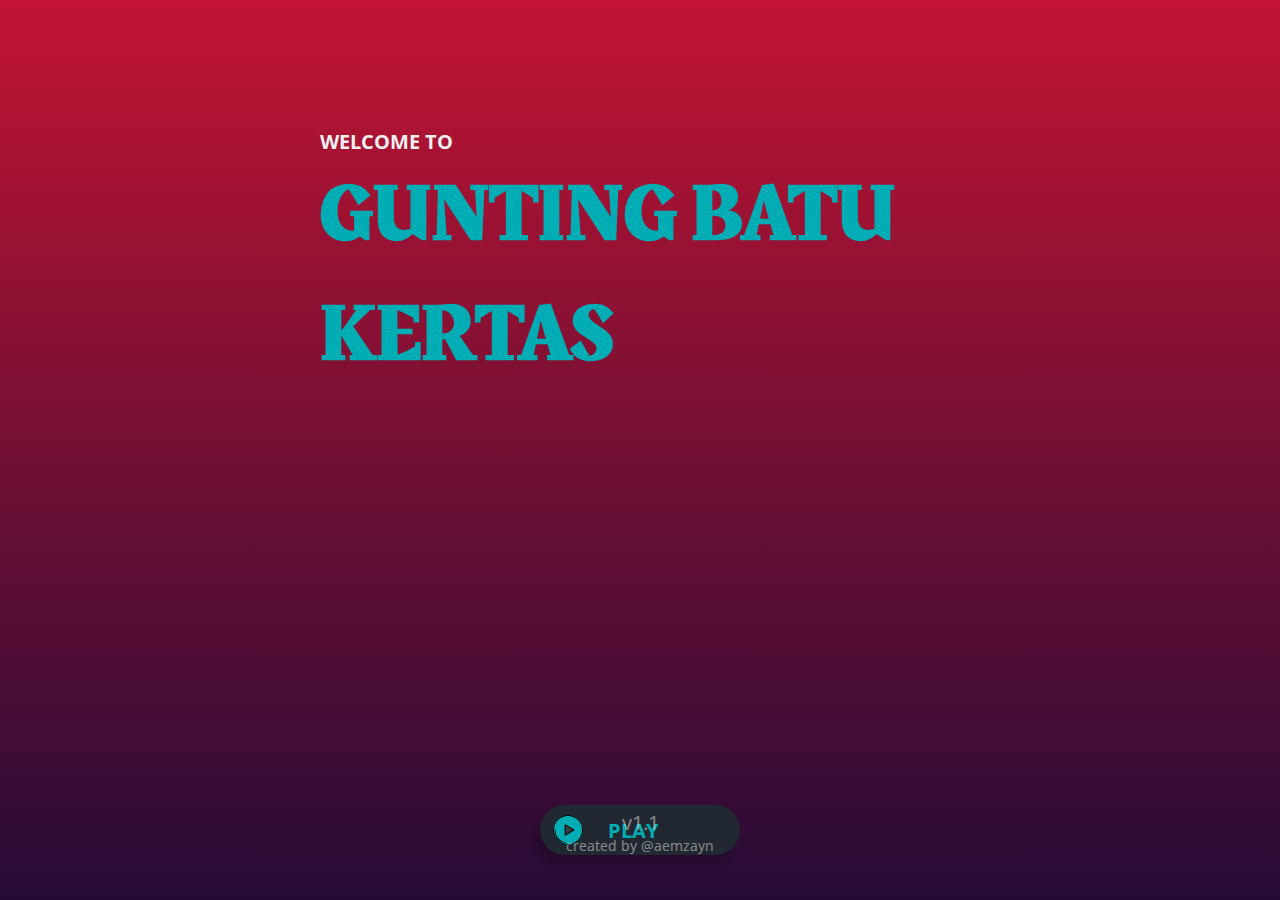
<file: index.html>
<!DOCTYPE html>
<html lang="en">

<head>
    <meta charset="UTF-8">
    <meta name="viewport" content="width=device-width, initial-scale=1.0">
    <meta http-equiv="X-UA-Compatible" content="ie=edge">
    <link rel="stylesheet" href="style.css">

    <!-- Font -->
    <link href="https://fonts.googleapis.com/css?family=Open+Sans:400,600,700|Rakkas&display=swap" rel="stylesheet">

    <title>GuntingBatuKertas</title>
</head>

<body>
    <div class="container">

        <!-- Title -->
        <div class="container-title">
            <div class="title">
                <h3>Welcome to</h3>
                <h1>gunting batu kertas</h1>
            </div>
        </div>

        <!-- Play Button -->
        <div class="btn-wrapper">
            <a href="play.html" class="play-btn">
                <img class="play-logo" src="images/play.svg" alt="play">
                <p class="play-text">PLAY</p>
            </a>
        </div>

        <!-- Footer -->
        <div class="footer">
            <p class="version">v1.1</p>
            <p class="author">created by @aemzayn</p>
        </div>

    </div>
</body>

</html>
</file>
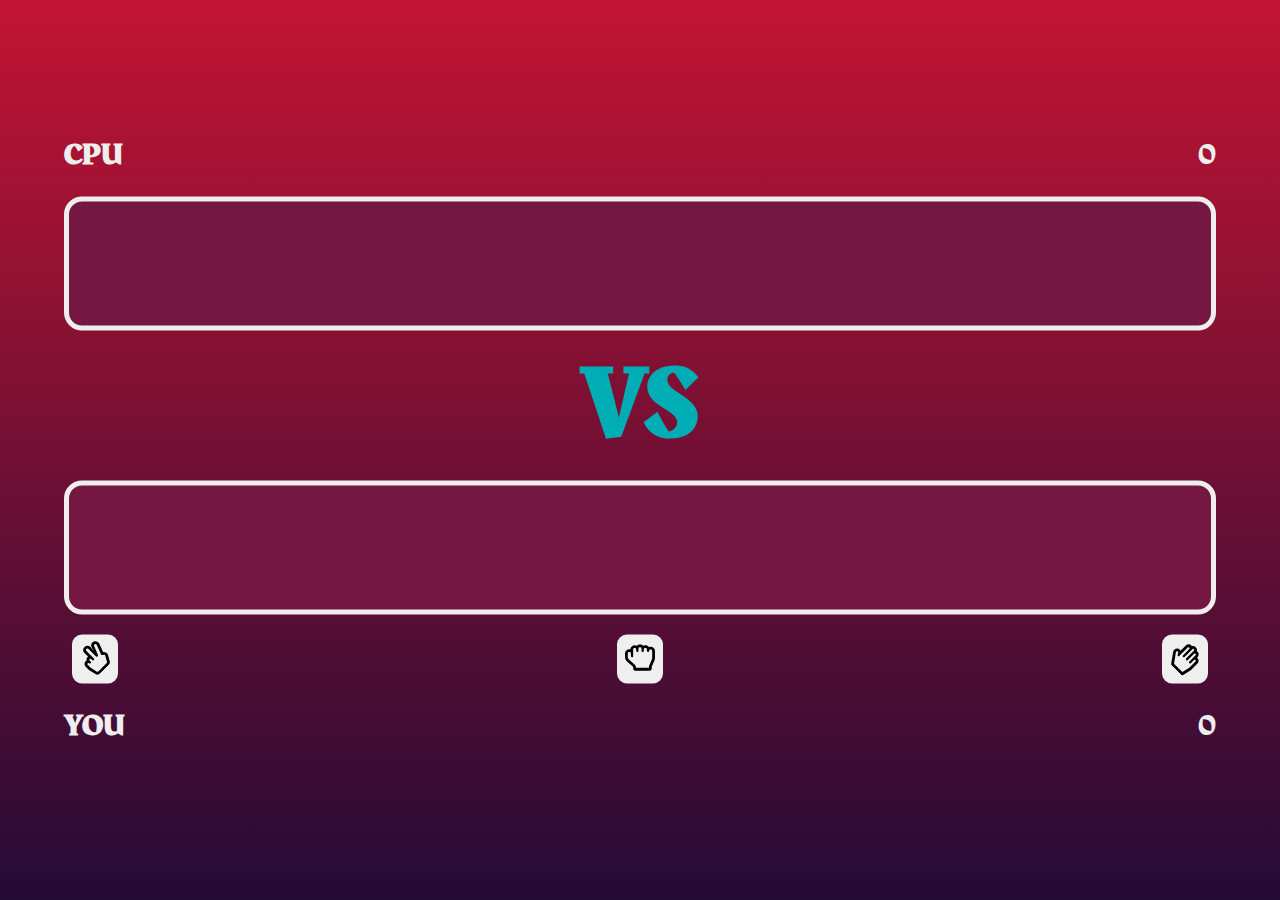
<file: play.html>
<!DOCTYPE html>
<html lang="en">

<head>
    <meta charset="UTF-8">
    <meta name="viewport" content="width=device-width, initial-scale=1.0">
    <meta http-equiv="X-UA-Compatible" content="ie=edge">
    <link rel="stylesheet" href="style.css">
    <title>Gunting Batu Kertas</title>

    <!-- Font -->
    <link href="https://fonts.googleapis.com/css?family=Open+Sans:400,600|Rakkas&display=swap" rel="stylesheet">

</head>

<body>
    <div class="base">

        <div class="match-container">

            <!-- CPU -->
            <div class="box cpu">

                <!-- CPU's Name and Score -->
                <div class="name-score">
                    <h2 class="name">CPU</h2>
                    <p id="cpu-score">0</p>
                </div>

                <!-- CPU's Choices Display -->
                <div id="cpu" class="display">
                    <div id="cpu-display" class="cpu-display">

                    </div>
                </div>
            </div>
            <!-- CPU END -->


            <h1 class="vs">VS</h1>


            <!-- PLAYER 1 -->
            <div class="box player">

                <!-- Button untuk milih gunting batu kertas -->
                <div id="p" class="display">
                    <div id="p-display" class="p-display">

                    </div>
                </div>

                <div class="btn-action">
                    <button class="btn btn-player gunting"><img src="images/gunting.svg" alt="hand-scissors"></button>
                    <button class="btn btn-player batu"><img src="images/batu.svg" alt="hand-rock"></button>
                    <button class="btn btn-player kertas"><img src="images/kertas.svg" alt="hand-paper"></button>
                </div>


                <!-- p1 nama dan score -->
                <div class="name-score">
                    <h2 class="name">YOU</h2>
                    <p id="p-score">0</p>
                </div>
            </div>
            <!-- P1 END -->
        </div>
    </div>


    <script src="app.js"></script>
</body>

</html>
</file>
<file: style.css>
* {
    padding: 0;
    margin: 0;
    box-sizing: border-box;
}

body {
    background: transparent linear-gradient(180deg, #C31432 0%, #240B36 100%) 0% 0% no-repeat padding-box;
    height: 100vh;
    text-align: center;
    overflow: hidden;
}


h1 {
    font-family: 'Rakkas', cursive;
    text-transform: uppercase;
    color: #00ADB5;
    font-size: 4rem;
}

h2 {
    font-size: 30px;
}

h3 {
    font-family: 'Open Sans', sans-serif;
    font-size: 1.25rem;
    color: #eeeeee;
    text-transform: uppercase;
}

a {
    text-decoration: none;
    font-family: 'Open Sans', sans-serif;
}

p {
    font-size: 20px;
    font-family: 'Open Sans', sans-serif;
    color: #eeeeee;
}

/* General classes */

.btn {
    display: inline-block;
    border-radius: 10px;
    border: none;
    margin: 0 0.625em;
    outline: none;
}

/* Style index.html */

.container {
    height: 100vh;
    width: 100%;
    padding: 8rem 2rem 2rem;
    display: flex;
    flex-direction: column;
    align-content: space-around;
}

/* Title */

.title {
    text-align: left;
}

/* Button */

.btn-wrapper {
    align-self: center;
    margin: 3em 0 0;
}

.play-btn {
    /* Button size */
    width: 200px;
    padding: 10px;
    border-radius: 50px;

    /* Display */
    display: flex;

    /* Button property */
    cursor: pointer;
    background-color: #222831;
    box-shadow: -6px 9px 6px #00000029;
}

.play-btn>* {
    margin: 0 .2em;
}

.play-logo {
    height: 30px;
    width: 30px;
    align-self: flex-start;
}

.play-text {
    color: #00ADB5;
    font-weight: 700;
    align-self: center;
    position: relative;
    left: 10%;
}

/* Footer */

.footer {
    text-align: center;
    opacity: .5;
    width: 100%;
    position: absolute;
    bottom: 5vh;
    left: 50%;
    transform: translateX(-50%);
}

.author {
    font-size: 14px;
}

/* ------------------------------------- Style play.css ------------------------------------ */

.base {
    width: 100%;
    background-image: url(images/bg.svg);
    background-repeat: no-repeat;
    background-position-y: 40%;
    background-size: 100%;
    position: absolute;
    top: 50%;
    transform: translateY(-50%);
}

.match-container {
    padding: 0 4em;
}

.box {
    color: #eeeeee;
}


/* Name and Score */

.name-score {
    display: flex;
    width: 100%;
    justify-content: space-between;
    margin-bottom: 20px;
}

.name-score>* {
    font-size: 1.875em;
    font-family: 'Rakkas', cursive;
}

.name {
    float: left;
}

/* For Both Player and CPU */

.display {
    border-radius: 18px;
    border: 5px solid #eeeeee;
    width: 100%;
    height: 134px;
    text-align: center;
    background-color: #741841;
    position: relative;
}

/* CPU */

.cpu-display,
.p-display {
    position: absolute;
    font-size: 25px;
    font-family: 'Open Sans', sans-serif;
    font-weight: bold;
    text-transform: uppercase;

    /* Positioning text inside the box */
    top: 50%;
    width: 100%;
    transform: translateY(-50%);
}

.vs {
    font-size: 6.250em;
    color: #00ADB5;
}

/* PLAYER's */

.btn-action {
    width: 100%;
    margin: 1.250em 0;
    display: flex;
    justify-content: space-between;
}

.btn img {
    width: 30px;
    height: 30px;
}

.btn-player {
    padding: 0.5rem;
}


.kertas img {
    transform: rotate(45deg);
}

.gunting img {
    transform: rotate(45deg);
}

/* ---------------------------------------Media Queries --------------------------------- */

@media (max-width: 370 px) {

    /* Index.html */
    .container {
        padding: 3em 2em 2em;
    }


    /* Play.html */

    .match-container {
        padding: 0 3em;
    }

    .display {
        height: 80px;
        border: 3px solid #eee;
    }

    .vs {
        font-size: 4em;
    }

    .name-score {
        margin-bottom: 10px;
    }

    .name-score>* {
        font-size: 1.25em;
    }
}


@media (max-width: 350px) {
    .container {
        padding: 4em 2em 2em;
    }

    .title h1 {
        font-size: 2.75em;
    }

    .title h3 {
        font-size: 1em;
    }

    .btn-wrapper {
        margin: 6.5em 0 0;
    }

    .play-btn {
        width: 150px;
    }

    .footer p {
        font-size: .75em;
    }

    /* Play.html */

    .match-container {
        padding: 0 2em;
    }

    .display {
        height: 70px;
    }

    .vs {
        font-size: 2.5em;
    }

    .name-score>* {
        font-size: 2em;
    }
}

/* Media Query is for PC */
@media (min-width: 600px) {
    .container-title {
        text-align: center;
        position: absolute;
        left: 50%;
        transform: translateX(-50%);
    }

    .container-title h1 {
        font-size: 5rem;
    }

    .start-main {
        margin: 0 auto;
        position: absolute;
        top: 10%;
        left: 50%;
        transform: translateX(-50%);
    }

    .btn-wrapper {
        position: absolute;
        bottom: 5%;
    }

    /* Play.html */
    .base {
        background-image: none;
    }

}


/* Win Lose Condition */

.menang {
    border-color: #00FF55;
}

.kalah {
    border-color: #FF0000;
}

.seri {
    border-color: black;
}
</file>
